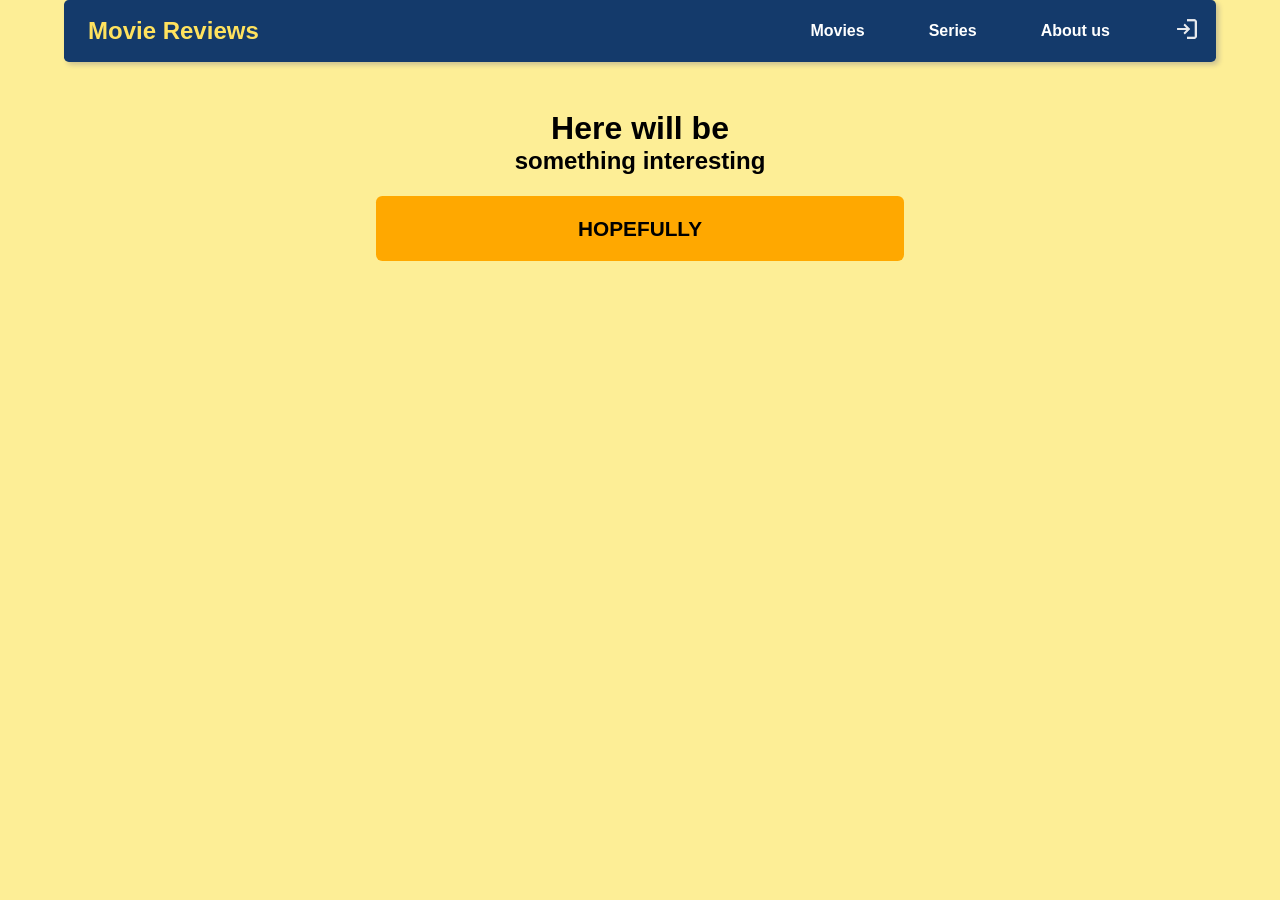
<file: index.html>
<!DOCTYPE html>
<html lang="en">
<head>
    <meta charset="UTF-8">
    <title>Movie Reviews</title>
    <link rel="stylesheet" href="css/style.css">

</head>
<body>
<div class="wrapper">
    <header>
        <div class="header-left">
            <a href="index.html">Movie Reviews</a>
        </div>

        <nav>
            <a href="#" class="menu-open hide-desktop">
                <img src="icons/menu.png" alt="Open menu">
            </a>

            <ul class = "sidebar">
                <li class="hide-desktop">
                    <a href="#" class="menu-close">
                        <img src="icons/close.png" alt="Close menu">
                    </a>
                </li>

                <li><a href="#">Movies</a></li>
                <li><a href="#">Series</a></li>
                <li><a href="about_us.html">About us</a></li>
                <li><a href="login.html">
                    <img src="icons/login.png" alt="Login icon">
                </a></li>
            </ul>
        </nav>
    </header>
    <main>
        <div class="container-center">
            <h1>Here will be</h1>
            <h2>something interesting</h2>
            <a href="#" class="hope-button">HOPEFULLY</a>
        </div>
    </main>
</div>
<script>
    document.addEventListener('DOMContentLoaded', () => {
        const menu = document.querySelector('.sidebar');
        const menuButton = document.querySelector('.menu-open');
        const closeButton = document.querySelector('.menu-close');

        const toggleMenu = (isOpen) => {
            menu.classList.toggle('open', isOpen);
        };

        menuButton.addEventListener('click', () => toggleMenu(true));
        closeButton.addEventListener('click', () => toggleMenu(false));
    });
</script>

</body>
</html>
</file>
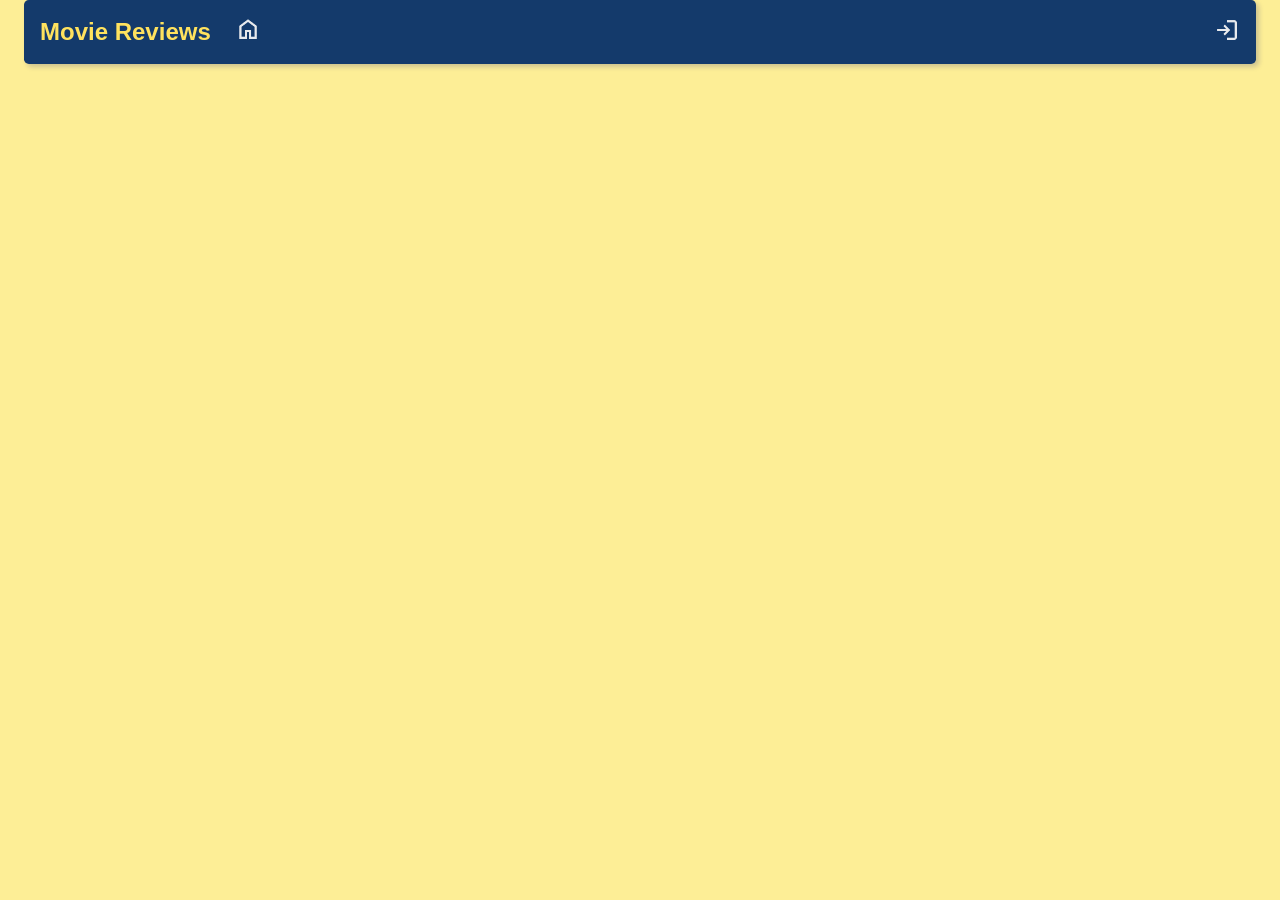
<file: about_us.html>
<!DOCTYPE html>
<html lang="en">
<head>
    <meta charset="UTF-8">
    <title>About us page</title>
    <link rel="stylesheet" href="css/about.css">
</head>
<body>
  <div class="wrapper">
    <nav>
      <div class="nav-left">
        <a href="index.html">Movie Reviews</a>
        <a href="index.html" class="home">
          <img src="icons/home.png" alt="home icon">
        </a>
      </div>

      <div class="nav-right">
        <a href="login.html">
          <img src="icons/login.png" alt="Login icon">
        </a>
      </div>

    </nav>

  </div>

</body>
</html>
</file>
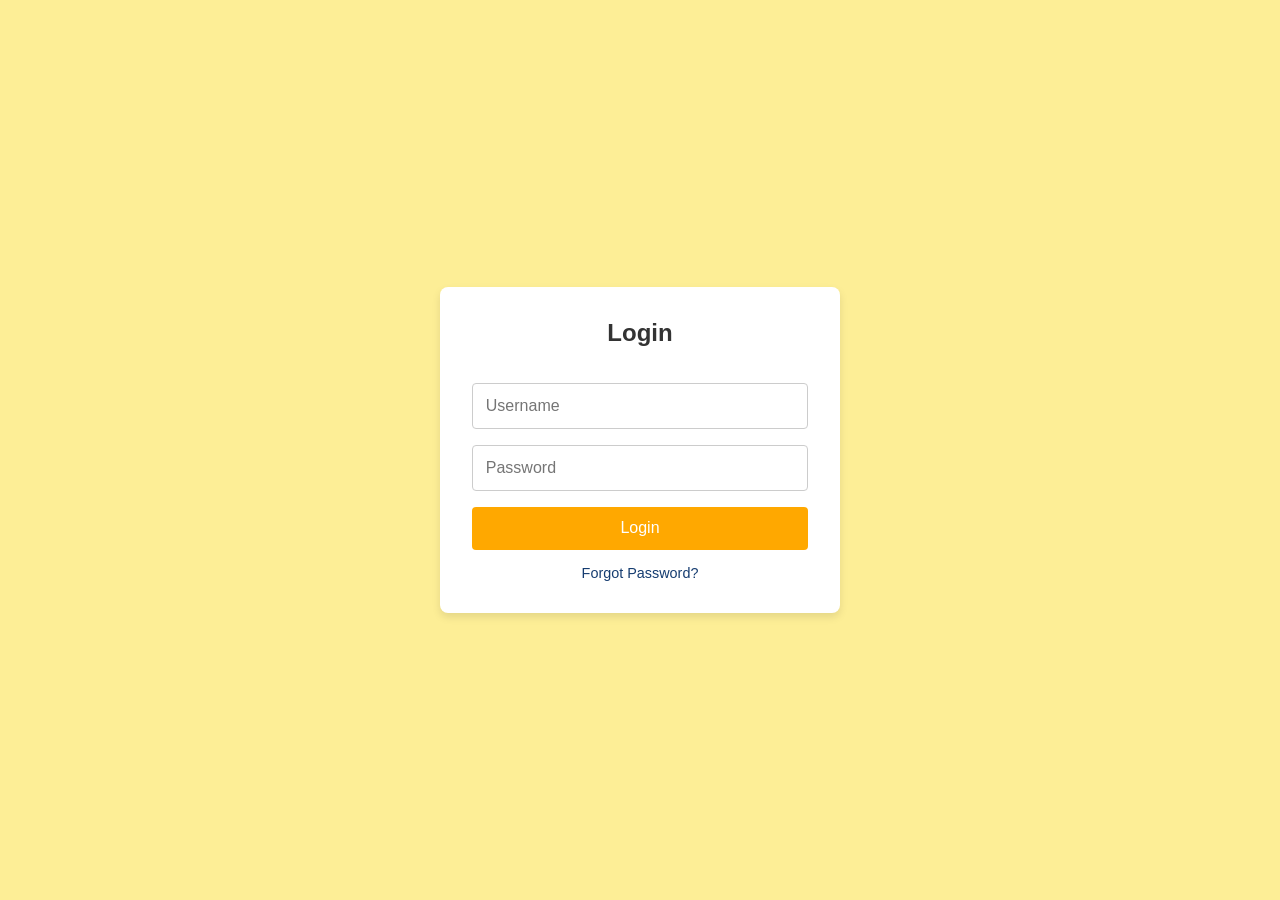
<file: login.html>
<!DOCTYPE html>
<html lang="en">
<head>
    <meta charset="UTF-8">
    <meta name="viewport" content="width=device-width, initial-scale=1.0">
    <title>Login</title>
    <link rel="stylesheet" href="css/login.css">
</head>
<body>

<div class="login-container">
    <h2>Login</h2>
    <form method="post">
        <input type="text" name="username" placeholder="Username" required>
        <input type="password" name="password" placeholder="Password" required>
        <button type="submit">Login</button>
    </form>
    <div class="forgot-password">
        <a href="#">Forgot Password?</a>
    </div>
</div>

</body>
</html>
</file>
<file: css/style.css>
/* Reset */
* {
    margin: 0;
    padding: 0;
    box-sizing: border-box;
}

/* Global styles */
body {
    background-color: #fdee96;
    font-family: "Berlin Sans FB", sans-serif;
}

.hide-mobile {
    display: none;
}

.wrapper {
    margin: 0 1.5em 1.5em;
}

.container-center {
    text-align: center;
    padding: 3em;
}

/* Header styles */
header {
    width: 100%;
    background-color: rgba(11, 52, 106, 0.96);
    box-shadow: 3px 3px 5px rgba(27, 36, 124, 0.21);
    display: flex;
    align-items: center;
    justify-content: space-between;
    border-radius: .3em;
}

.header-left a {
    text-decoration: none;
    color: #ffe25e;
    font-weight: bold;
    font-size: 1.5rem;
    margin-left: 1em;
}

/* Hope button styles */
.hope-button {
    background-color: #FFA800;
    color: black;
    padding: 1em;
    width: 50%;
    margin: 1em auto 0;
    text-align: center;
    text-decoration: none;
    font-weight: bold;
    font-size: 1.3rem;
    border-radius: .3em;
    display: block;
}


.menu-open img {
    height: 60px;
}

nav ul {
    list-style: none;
    position: fixed;
    top: 0;
    right: 0;
    height: 100vh;
    width: 30%;
    margin: 0;
    padding: 1em;
    background-color: rgba(14, 116, 193, 0.96);
    box-shadow: -10px 0 10px rgba(0, 0, 0, 0.1);
    transform: translateX(100%);
    transition: transform 0.5s ease-in-out;
    z-index: 360;
}

nav ul li {
    margin-bottom: 2em;
}

nav ul li:nth-of-type(1) {
    margin-bottom: 1em;
}

nav ul li a {
    color: white;
    text-decoration: none;
    font-weight: bold;
    font-size: 1.5rem;
    transition: color 0.3s;
}

nav ul li a:hover {
    color: #ffe25e;
}

nav ul li img {
    height: 26px;
}

.open {
    transform: translateX(0%);
}

/* Media query for larger screens */
@media(min-width: 798px) {
    .hide-mobile {
        display: block;
    }

    .hide-desktop {
        display: none;
    }

    .wrapper {
        margin: 0 4em 0 4em;
    }

    header {
        display: flex;
        justify-content: space-between;
        align-items: center;
    }

    nav ul {
        position: unset;
        background: none;
        display: flex;
        gap: 2em;
        transform: translateX(0%);
        box-shadow: none;
        padding: 0;
        margin: 0;
        height: auto;
        align-items: center;
    }

    nav ul li {
        margin: 0;
        padding: 1em;
    }

    nav ul li a {
        font-size: 1em;
        text-align: center;
        text-wrap: nowrap;
    }
}
</file>
<file: css/about.css>
* {
    margin: 0;
    padding: 0;
    box-sizing: border-box;
}

body {
    background-color: #fdee96;
    font-family: "Berlin Sans FB", sans-serif;
}

.wrapper {
    margin: 0 1.5em 1.5em;
}

.container-center {
    text-align: center;
    padding: 3em;
}

nav {
    width: 100%;
    background-color: rgba(11, 52, 106, 0.96);
    display: flex;
    align-items: center;
    justify-content: space-between;
    padding: 1em;
    border-radius: .3em;
    box-shadow: 3px 3px 5px rgba(27, 36, 124, 0.21);
}

.nav-left {
    display: flex;
    align-items: center;
}

.nav-left a {
    text-decoration: none;
    color: #ffe25e;
    font-weight: bold;
    font-size: 1.5rem;
    margin-right: 1em;
}
.nav-left img{
    height: 26px;
}
.nav-right a {
    text-decoration: none;
}

.nav-right img {
    height: 26px;
}

/* Responsive styles */
@media (max-width: 798px) {

    .wrapper {
        margin: 0 4em 0 4em;
    }
}
</file>
<file: css/login.css>
* {
    margin: 0;
    padding: 0;
    box-sizing: border-box;
}


body {
    font-family: "Berlin Sans FB", sans-serif;
    background-color: #fdee96;
    display: flex;
    justify-content: center;
    align-items: center;
    height: 100vh;
}

.login-container {
    background-color: white;
    padding: 2em;
    box-shadow: 0 4px 8px rgba(0, 0, 0, 0.1);
    border-radius: 8px;
    width: 100%;
    max-width: 400px;
    text-align: center;
}

.login-container h2 {
    margin-bottom: 1.5em;
    color: #333;
}

.login-container form {
    display: flex;
    flex-direction: column;
}

.login-container input[type="text"],
.login-container input[type="password"] {
    padding: 0.8em;
    margin-bottom: 1em;
    border: 1px solid #ccc;
    border-radius: 4px;
    font-size: 1em;
}

.login-container button {
    padding: 0.8em;
    background-color: rgb(255, 168, 0);
    color: white;
    border: none;
    border-radius: 4px;
    font-size: 1em;
    cursor: pointer;
}

.login-container button:hover {
    background-color: rgba(14, 116, 193, 0.96);
}

.login-container .forgot-password {
    margin-top: 1em;
    font-size: 0.9em;
}

.login-container .forgot-password a {
    color: rgba(11, 52, 106, 0.96);
    text-decoration: none;
}

.login-container .forgot-password a:hover {
    text-decoration: underline;
}


@media (max-width: 500px) {
    .login-container {
        padding: 1.5em;
    }
}
</file>
